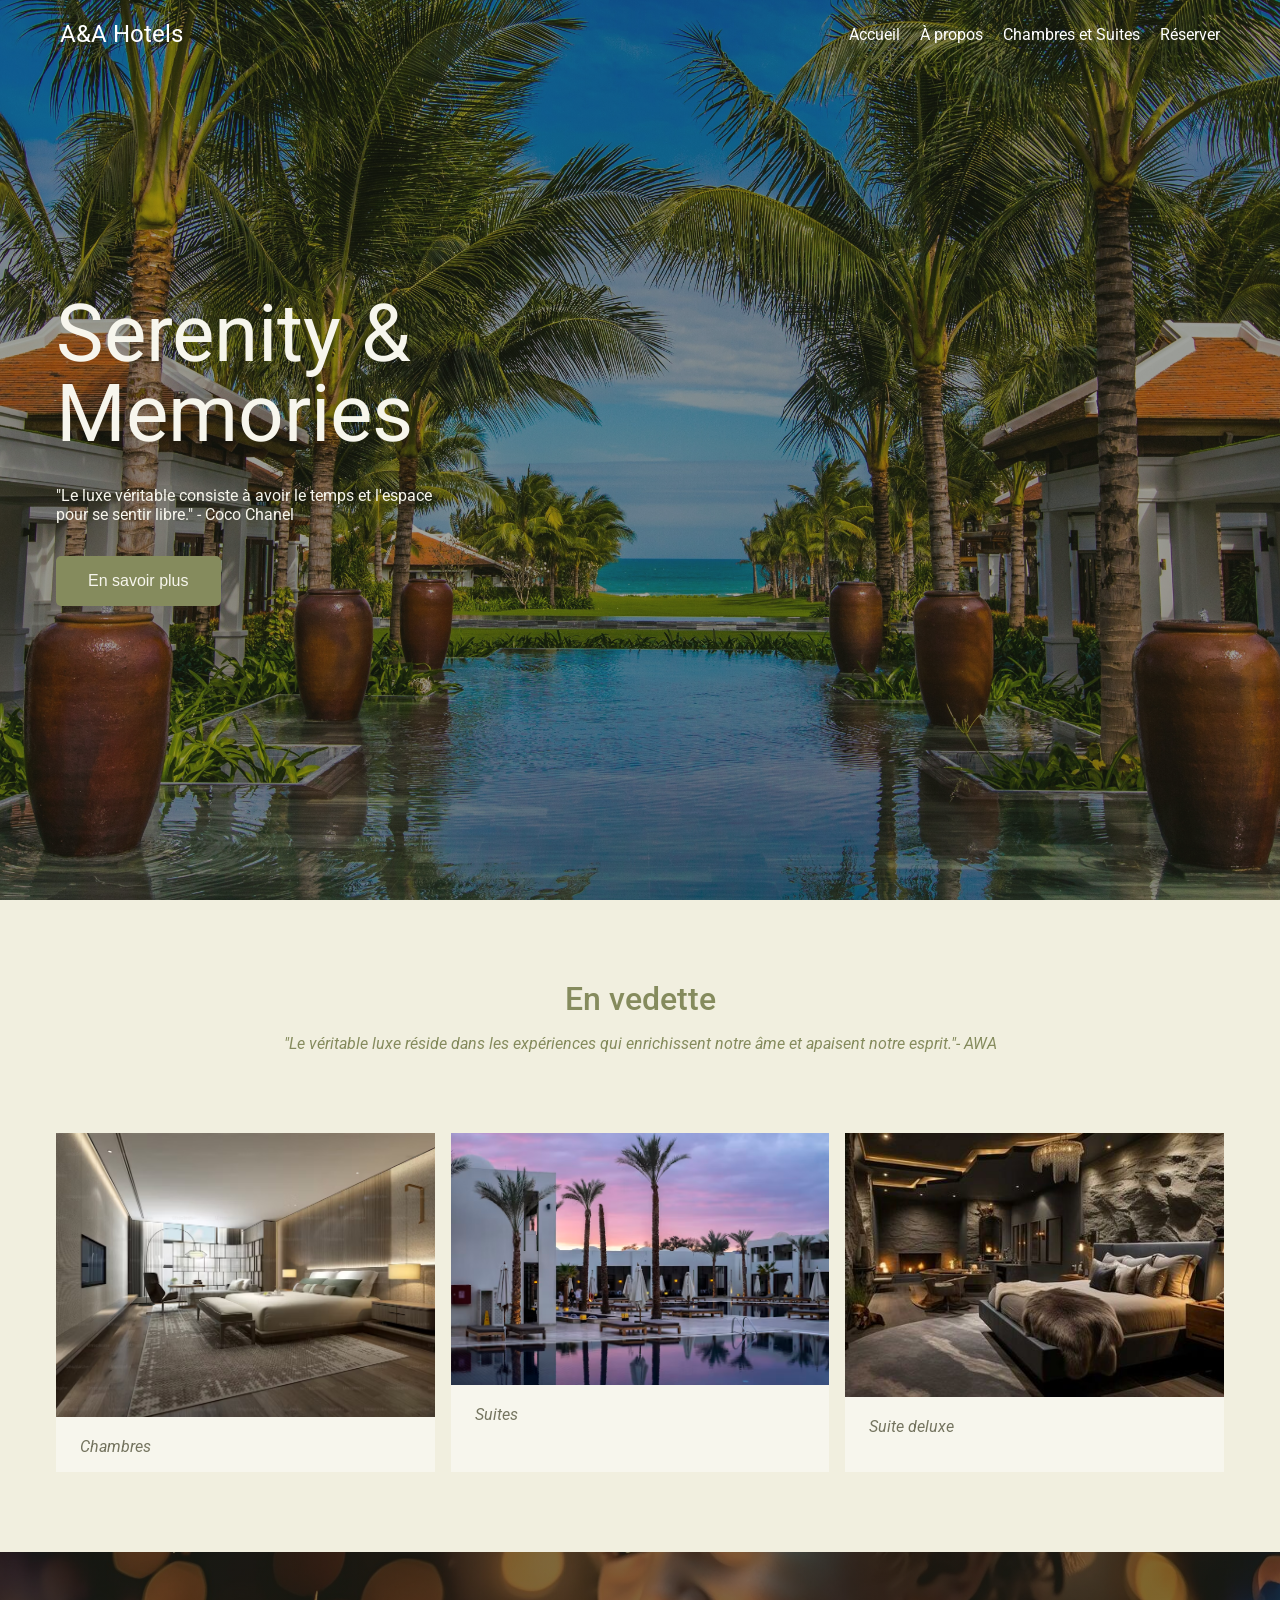
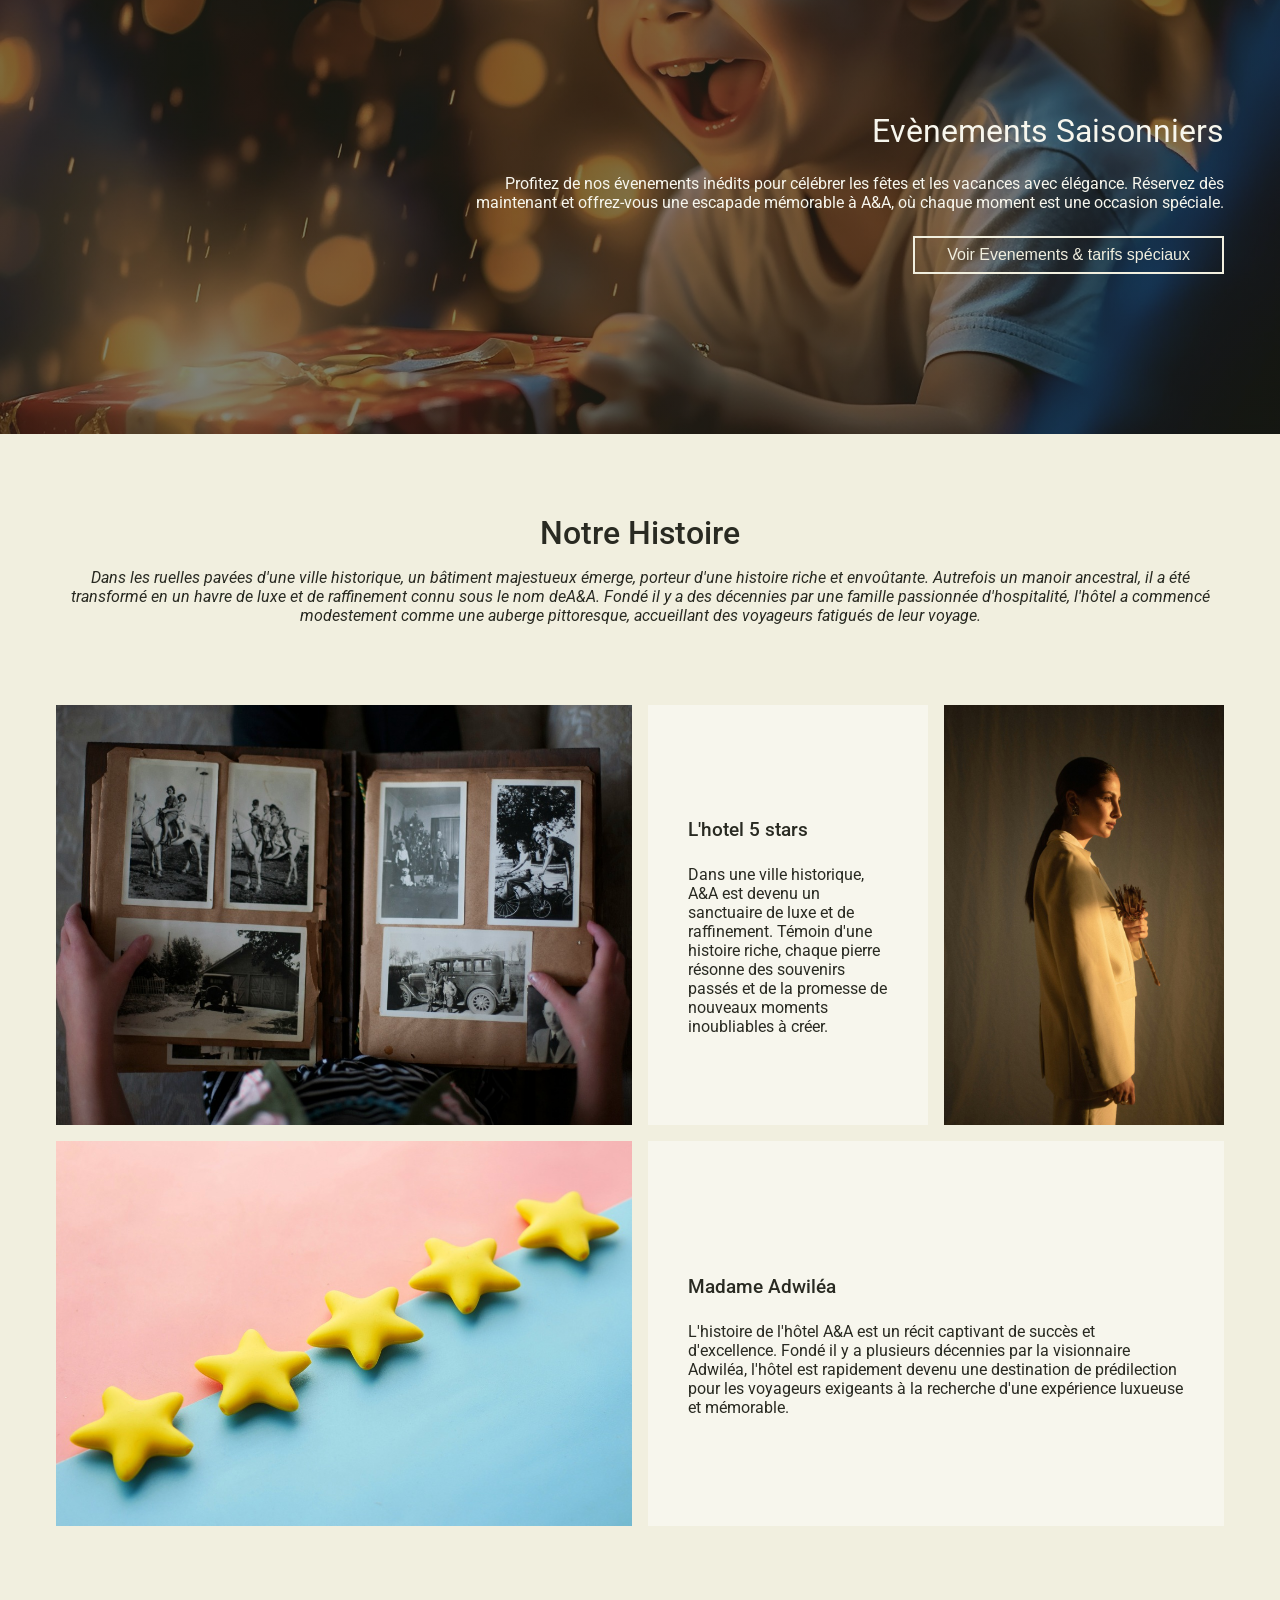
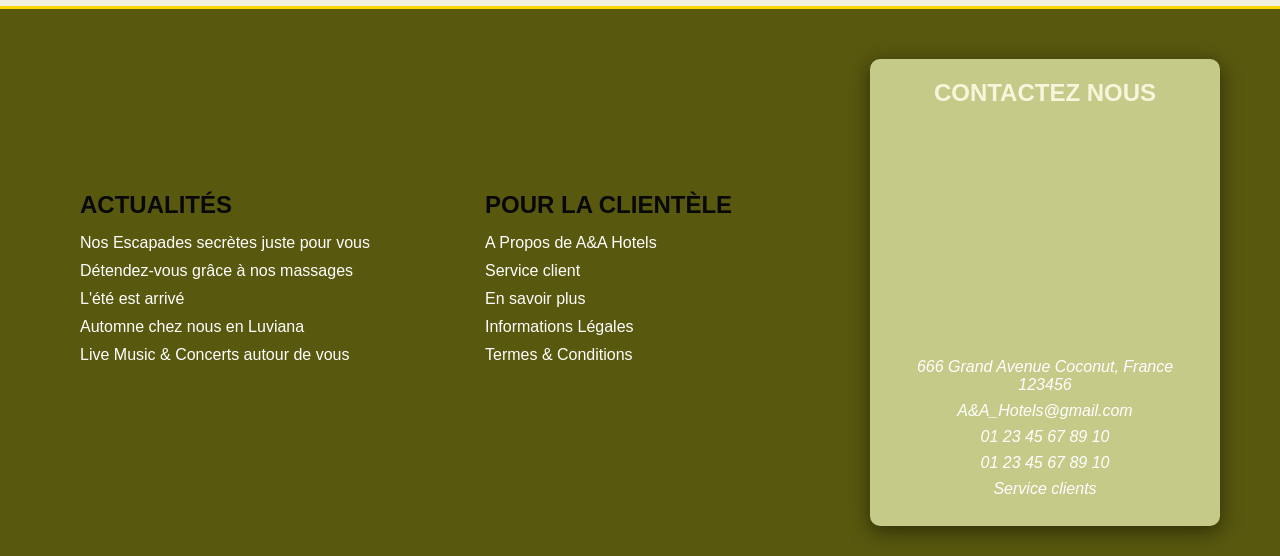
<file: index.html>
<!DOCTYPE html>
<html lang="fr">

<head>
    <meta charset="UTF-8" />
    <meta name="viewport" content="width=device-width, initial-scale=1.0" />
    <link rel="stylesheet" href="style.css" />
    <link rel="stylesheet" href="footer.css" />

    <title>A&A Serene Hights Hotels</title>
</head>

<body>

<nav class="navbar">
<div class="container">
<div class="logo">A&A Hotels</div>
<ul class="menu">
<li><a href="index.html">Accueil</a></li>
<li><a href="A propos.html">À propos</a></li>
<li><a href="chambre.html">Chambres et Suites</a></li>
<li><a href="reservation.html">Réserver</a></li>

</ul>
<div class="burger" onclick="toggleMenu()">
<div class="line"></div>
<div class="line"></div>
<div class="line"></div>
</div>
</div>
</nav>

<div class="carousel">
<!-- Contenu du carrousel ici -->
</div>

<script>
// Toggle du menu burger
function toggleMenu() {
var menu = document.querySelector('.menu');
var burger = document.querySelector('.burger');
menu.classList.toggle('open');
burger.classList.toggle('open');
}

// Changement de style de la navigation lors du défilement
window.addEventListener('scroll', function() {
var navbar = document.querySelector('.navbar');
if (window.scrollY > 100) {
navbar.classList.add('fixed');
} else {
navbar.classList.remove('fixed');
}
});
</script>
        <header>
          <video class="header__video" autoplay muted loop playsinline preload="metadata" poster="photo/resort-pool.jpg" aria-hidden="true" tabindex="-1">
            <source src="video/362909_large.mp4" type="video/mp4" />
          </video>
          <div class="section__container">
            <div class="header__content">
              <h1> Serenity & Memories</h1>
              <p> "Le luxe véritable consiste à avoir le temps et l'espace pour se sentir libre." - Coco Chanel
              </p>
              <button>En savoir plus</button>
            </div>
          </div>
        </header>
    <section class="journey__container">
        <div class="section__container">
            <h2 class="section__title">En vedette </h2>
            <p class="section__subtitle">
                "Le véritable luxe réside dans les expériences qui enrichissent notre âme et apaisent notre esprit."<em>- AWA</em></p>
            <div class="journey__grid">
                <div class="country__card">
                    <img src="photo/hotel-room.avif" alt="country" />
                    <div class="country__name">
                        <i class="ri-map-pin-2-fill"></i>
                        <span>Chambres</span>
                    </div>
                </div>
               
                <div class="country__card">
                    <img src="photo/hotel-resort.avif" alt="country" />
                    <div class="country__name">
                        <i class="ri-map-pin-2-fill"></i>
                        <span>Suites</span>
                    </div>
                </div>
                <div class="country__card">
                    <img src="photo/hotel-deluxe-suite.jpg" alt="country" />
                    <div class="country__name">
                        <i class="ri-map-pin-2-fill"></i>
                        <span>Suite deluxe</span>
                    </div>
                </div>
            </div>
        </div>
    </section>
<!--Fin containers-->



    <!--Bannière Evenements-->
    <section class="banner__container">
        <div class="section__container">
            <div class="banner__content">
                <h2>Evènements Saisonniers</h2>
                <p>
                    Profitez de nos évenements inédits pour célébrer les fêtes et les vacances avec élégance. Réservez
                    dès
                    maintenant et offrez-vous une escapade mémorable à A&A, où chaque moment est une
                    occasion spéciale.
                </p>
                <button>Voir Evenements & tarifs spéciaux</button>
            </div>
        </div>
    </section>
     <!-- fin Bannière Evenements-->

<!--GRIDS-->
    <section class="display__container">
        <div class="section__container">
            <h2 class="section__title"> Notre Histoire </h2>
            <p class="section__subtitle">
                Dans les ruelles pavées d'une ville historique, un bâtiment majestueux émerge, porteur d'une histoire riche et envoûtante. Autrefois un manoir ancestral, il a été transformé en un havre de luxe et de raffinement connu sous le nom deA&A. Fondé il y a des décennies par une famille passionnée d'hospitalité, l'hôtel a commencé modestement comme une auberge pittoresque, accueillant des voyageurs fatigués de leur voyage.
            </p>
            <div class="display__grid story-grid">
                <div class="display__card grid-1 story-image-card">
                    <img src="photo/notre-histoire.jpg" alt="Notre histoire" />
                </div>
                <div class="display__card story-text-card">
                    <i class="ri-earth-line"></i>
                    <h4>L'hotel 5 stars</h4>
                    <p>Dans une ville historique, A&A est devenu un sanctuaire de luxe et de raffinement. Témoin d'une histoire riche, chaque pierre résonne des souvenirs passés et de la promesse de nouveaux moments inoubliables à créer.</p>
                </div>
                <div class="display__card story-image-card">
                    <img src="photo/madame-adwilea.jpg" alt="Madame Adwiléa" />
                </div>
                <div class="display__card story-image-card">
                    <img src="photo/five-stars.jpg" alt="Étoiles" />
                </div>
                <div class="display__card story-text-card">
                    <i class="ri-user-heart-line"></i>
                    <h4>Madame Adwiléa</h4>
                    <p>L'histoire de l'hôtel A&A est un récit captivant de succès et d'excellence. Fondé il y a plusieurs décennies par la visionnaire Adwiléa, l'hôtel est rapidement devenu une destination de prédilection pour les voyageurs exigeants à la recherche d'une expérience luxueuse et mémorable.</p>
                </div>
            </div>
        </div>
    </section>
    <!--FIN Grids-->
   
   

   
    <!--FOOTER-->
    <footer class="footer footer-custom">
        <div class="container">
            <div class="box">
                <h3>Actualités</h3>
                <ul>
                    <li>Nos Escapades secrètes juste pour vous</li>
                    <li>Détendez-vous grâce à nos massages</li>
                    <li>L'été est arrivé</li>
                    <li>Automne chez nous en Luviana </li>
                    <li>Live Music & Concerts autour de vous</li>
                </ul>
            </div>
            <div class="box">
                <h3>Pour la Clientèle</h3>
                <ul>
                    <li>A Propos de A&A Hotels</li>
                    <li>Service client</li>
                    <li>En savoir plus</li>
                    <li>Informations Légales</li>
                    <li>Termes & Conditions</li>
                </ul>
            </div>
            <div class="box contact-box">
                <h3>Contactez Nous</h3>
                <address>

                     <!--MAPS-->
            <section class="map top">
                <iframe
                    src="https://www.google.com/maps/embed?pb=!1m14!1m12!1m3!1d14131.036667732067!2d85.32395955!3d27.69383745!2m3!1f0!2f0!3f0!3m2!1i1024!2i768!4f13.1!5e0!3m2!1sen!2snp!4v1637755481449!5m2!1sen!2snp"
                    width="300px" height="300px" style="border:0;" allowfullscreen="" loading="lazy"></iframe>
            </section>

            <!--FIN MAPS-->
                    <ul>
                        <li>666 Grand Avenue Coconut, France 123456</li>
                        <li><i class="far fa-envelope"></i> A&A_Hotels@gmail.com</li>
                        <li><i class="far fa-phone-alt"></i> 01 23 45 67 89 10</li>
                        <li><i class="far fa-phone-alt"></i> 01 23 45 67 89 10</li>
                        <li><i class="far fa-comments"></i> Service clients</li>
                         
        
                    </ul>
                </address>
            </div>
        </div>
    </footer>
    <!--fin FOOTER-->
</file>
<file: style.css>
/*ALL& Root*/
 @import url("https://fonts.googleapis.com/css2?family=Roboto:ital,wght@0,400;0,500;0,700;1,500&display=swap");

 * {
  margin: 0;
  padding: 0;
  }
  
  body {
  font-family: Arial, sans-serif;
  }
  
  /* Styles pour la navigation */
  .navbar {
  position: fixed;
  top: 0;
  left: 0;
  width: 100%;
  background-color: transparent;
  padding: 20px 0;
  transition: background-color 0.3s ease;
  z-index: 999;
  }
  
  .navbar.fixed {
  background-color: rgba(0, 0, 0, 0.7); /* Fond de navigation transparent */
  }
  
  .container {
  display: flex;
  justify-content: space-between;
  align-items: center;
  max-width: 1200px;
  margin: 0 auto;
  padding: 0 20px;
  }
  
  .logo {
  color: #fff;
  font-size: 24px;
  }
  
  .menu {
  display: flex;
  list-style-type: none;
  }
  
  .menu li {
  margin-left: 20px;
  }
  
  .menu li a {
  color: #fff;
  text-decoration: none;
  transition: color 0.3s ease;
  }
  
  .menu li a:hover {
  color: #ffd700; /* Couleur dorée au survol */
  }
  
  /* Styles pour le menu burger */
  .burger {
  display: none; /* Masquer le menu burger par défaut */
  flex-direction: column;
  justify-content: space-between;
  width: 30px;
  height: 20px;
  cursor: pointer;
  }
  
  .line {
  width: 100%;
  height: 3px;
  background-color: #fff;
  transition: transform 0.3s ease;
  }
  
  /* Rotation des lignes pour le menu burger */
  .burger.open .line:nth-child(1) {
  transform: translateY(7px) rotate(45deg);
  }
  
  .burger.open .line:nth-child(2) {
  opacity: 0;
  }
  
  .burger.open .line:nth-child(3) {
  transform: translateY(-7px) rotate(-45deg);
  }
  
  /* Media query pour les appareils mobiles */
  @media screen and (max-width: 768px) {
  .menu {
  display: none; /* Masquer le menu principal sur les appareils mobiles */
  }
  
  .burger {
  display: flex; /* Afficher le menu burger sur les appareils mobiles */
  }
  
  .navbar.fixed {
  background-color: rgba(0, 0, 0, 0.9); /* Fond de navigation transparent */
  }
  
  .container {
  padding: 0 10px;
  }
  
  .menu {
  position: fixed;
  top: 0;
  left: 0;
  width: 100%;
  height: 100vh;
  flex-direction: column;
  background-color: rgba(0, 0, 0, 0.9);
  padding-top: 80px; /* Espacement pour éviter que le menu se superpose
  au haut de la page */
  z-index: 998; /* Assure que le menu burger s'affiche au-dessus du carrousel */
  transform: translateY(-100%);
  transition: transform 0.3s ease;
  }
  
  .menu.open {
  display: flex;
  transform: translateY(0);
  }
  
  .menu li {
  margin: 15px 0;
  }
  
  .menu li a {
  color: #fff;
  font-size: 18px;
  }
  }
  
 :root {
   --primary-color: #858b5d;
   --primary-color-dark: #5f6640;
   --secondary-color: #f1efdf;
   --text-dark: #292a22;
   --text-light: #74745f;
   --extra-light: #f7f6ed;

  --max-width: 1200px;
}

* {
  padding: 0;
  margin: 0;
  box-sizing: border-box;
}

/* fin ALL*/


/*Menu Burger*/
.nav {
    position: absolute;
    top: 100%;
    left: 0;
    width: 100%;
    background-color: #333;
    transform: translateY(-100%);
    transition: transform 0.3s ease-out;
  }
  
  .nav--open {
    transform: translateY(0);
  }
  
  .nav__list {
    list-style: none;
    padding: 0;
    margin: 0;
  }
  
  .nav__item {
    padding: 1rem;
    border-bottom: 1px solid #444;
  }
  
  .nav__link {
    color: #fff;
    text-decoration: none;
  }
  
  .burger-menu {
    position: absolute;
    top: 2rem;
    right: 2rem;
    width: 3rem;
    height: 3rem;
    background-color: transparent;
    border: none;
    cursor: pointer;
  }
  
  .burger-menu__line {
    display: block;
    width: 100%;
    height: 0.2rem;
    background-color: #333;
    margin: 0.5rem 0;
    transition: transform 0.3s ease-out, opacity 0.3s ease-out;
  }
  
  .burger-menu--open.burger-menu__line:nth-child(1) {
    transform: translateY(1rem) rotate(45deg);
  }
  
  .burger-menu--open.burger-menu__line:nth-child(2) {
    opacity: 0;
  }
  
  .burger-menu--open.burger-menu__line:nth-child(3) {
    transform: translateY(-1rem) rotate(-45deg);
  }
  
  @media (min-width: 640px) {
   .nav {
      position: static;
      width: auto;
      background-color: transparent;
      transform: none;
    }
  
   .nav__list {
      display: flex;
    }
  
   .nav__item {
      padding: 0 1rem;
      border-bottom: none;
    }
  
   .burger-menu {
      display: none;
    }
  }
  /*fin Menu Burger*/
 
.section__container {
  padding: 5rem 1rem;
  max-width: var(--max-width);
  margin: auto;
}

.section__title {
  font-size: 2rem;
  font-weight: 500;
  color: var(--primary-color);
  margin-bottom: 1rem;
  text-align: center;
}

.section__subtitle {
  font-size: 1rem;
  font-style: italic;
  color: var(--primary-color);
  margin-bottom: 5rem;
  text-align: center;
}

img {
  width: 100%;
}

body {
  font-family: "Roboto", sans-serif;
}




header {
  position: relative;
  overflow: hidden;
  isolation: isolate;
  height: 100vh;
  background: linear-gradient(135deg, #59613e, #89866b);
}

header::before {
  position: absolute;
  z-index: -1;
  background: rgba(35, 39, 27, 0.42);
  content: "";
  inset: 0;
}

.header__video {
  position: absolute;
  z-index: -2;
  width: 100%;
  height: 100%;
  object-fit: cover;
  inset: 0;
}

header .section__container {
  position: relative;
  z-index: 1;
  height: 100%;
  display: flex;
  align-items: center;
  justify-content: center;
  
}

.header__content {
  display: flex;
  flex-direction: column;
  align-items: center;
  gap: 2rem;
  color: var(--extra-light);
  
}

.header__content h1 {
  font-size: 5rem;
  font-weight: 400;
  line-height: 5rem;
}

.header__content p {
  text-align: center;
}

.header__content button {
  padding: 1rem 2rem;
  outline: none;
  border: none;
  border-radius: 5px;
  background-color: var(--primary-color);
  color: var(--extra-light);
  font-size: 1rem;
  cursor: pointer;
  transition: 0.3s;
  
  
}

.header__content button:hover {
  background-color: var(--primary-color-dark);
}
header .section__container {
  height: 100%;
  display: flex;
  align-items: center;
  justify-content: center;
 
}

.header__content {
  display: flex;
  flex-direction: column;
  align-items: center;
  gap: 2rem;
  color: var(--extra-light);
  
}

.header__content h1 {
  font-size: 5rem;
  font-weight: 400;
  line-height: 5rem;
}

.header__content p {
  text-align: center;
}

.header__content button {
  padding: 1rem 2rem;
  outline: none;
  border: none;
  border-radius: 5px;
  background-color: var(--primary-color);
  color: var(--extra-light);
  font-size: 1rem;
  cursor: pointer;
  transition: 0.3s;
}

.header__content button:hover {
  background-color: var(--primary-color-dark);
}

.journey__container {
  background-color: var(--secondary-color);
}

.journey__grid {
  display: grid;
  grid-template-columns: repeat(2, 1fr);
  gap: 1rem;
}

.country__card {
  background-color: var(--extra-light);
}

.country__name {
  padding: 1rem;
  text-align: left;
  display: flex;
  align-items: center;
  gap: 0.5rem;
  color: var(--text-light);
  cursor: pointer;
}

.country__name i {
  font-size: 1.2rem;
}

.country__name span {
  font-style: italic;
}

.banner__container {
  background:
    linear-gradient(rgba(35, 39, 27, 0.58), rgba(35, 39, 27, 0.58)),
    url("photo/souandresantana-kid-7998674_1920.jpg") center / cover no-repeat;
}

.banner__container .section__container {
  padding: 10rem 1rem;
  display: flex;
  justify-content: center;
}

.banner__content {
  display: flex;
  align-items: center;
  flex-direction: column;
  gap: 1.5rem;
  text-align: center;
  color: var(--extra-light);
}

.banner__content h2 {
  font-size: 2rem;
  font-weight: 400;
}

.banner__content button {
  padding: 0.5rem 2rem;
  outline: none;
  border: 2px solid var(--secondary-color);
  background-color: transparent;
  color: var(--secondary-color);
  font-size: 1rem;
  cursor: pointer;
}

.display__container {
  background-color: var(--secondary-color);
}

.display__container :is(.section__title, .section__subtitle) {
  color: var(--text-dark);
}

.display__grid {
  display: grid;
  grid-template-columns: repeat(2, 1fr);
  gap: 1rem;
}

.display__card {
  display: flex;
  align-items: center;
  justify-content: center;
  flex-direction: column;
  gap: 0.5rem;
  background-color: var(--extra-light);
  text-align: center;
}

.display__card i {
  font-size: 2rem;
  color: var(--primary-color);
}

.display__card h4 {
  font-size: 1rem;
  font-weight: 500;
  padding: 0 1rem;
  color: var(--text-dark);
}

.display__card p {
  font-size: 0.8rem;
  padding: 0 1rem;
  color: var(--text-dark);
}

.display__grid .grid-1 {
  grid-area: 1/1/3/3;
}

.story-grid {
  grid-template-columns: repeat(2, minmax(0, 1fr));
}

.story-grid .display__card {
  min-height: 220px;
  overflow: hidden;
}

.story-grid .story-image-card img {
  width: 100%;
  height: 100%;
  object-fit: cover;
  display: block;
}

.story-grid .story-text-card {
  padding: 2rem 1.5rem;
  text-align: left;
  align-items: flex-start;
}

.story-grid .story-text-card h4 {
  margin: 0.5rem 0;
  font-size: 1.2rem;
}

.story-grid .story-text-card p {
  text-align: left;
}

.story-grid .grid-1 {
  grid-column: 1 / -1;
}

@media (min-width: 640px) {
  .nav__links {
    display: flex;
  }

  header .section__container {
    justify-content: flex-start;
  }

  .header__content {
    max-width: 400px;
    align-items: flex-start;
  }

  .header__content p {
    text-align: left;
  }

  .journey__grid {
    grid-template-columns: repeat(3, 1fr);
    gap: 1rem;
  }

  .display__grid {
    grid-template-columns: repeat(4, 1fr);
  }

  .display__card {
    gap: 0;
  }

  .display__card i {
    font-size: 1.75rem;
  }

  .display__card h4 {
    font-size: 1rem;
  }

  .display__card p {
    font-size: 0.7rem;
  }

  .story-grid {
    grid-template-columns: repeat(4, minmax(0, 1fr));
  }

  .story-grid .grid-1 {
    grid-column: 1 / span 2;
    grid-row: 1;
    min-height: 360px;
  }

  .story-grid .story-text-card:first-of-type {
    grid-column: 3;
    grid-row: 1;
  }

  .story-grid .story-image-card:nth-of-type(3) {
    grid-column: 4;
    grid-row: 1;
  }

  .story-grid .story-image-card:nth-of-type(4) {
    grid-column: 1 / span 2;
    grid-row: 2;
  }

  .story-grid .story-text-card:last-of-type {
    grid-column: 3 / span 2;
    grid-row: 2;
  }
}

@media (min-width: 786px) {
  .banner__container .section__container {
    justify-content: flex-end;
  }

  .banner__content {
    align-items: flex-end;
    text-align: right;
    max-width: 800px;
  }

  .display__card {
    gap: 0.5rem;
  }

  .display__card i {
    font-size: 2.5rem;
  }

  .display__card p {
    font-size: 0.8rem;
  }
}

@media (min-width: 1024px) {
  .display__card {
    gap: 1rem;
  }

  .display__card i {
    font-size: 3rem;
  }

  .display__card h4 {
    font-size: 1.5rem;
  }

  .display__card p {
    font-size: 1rem;
  }
}

/************************footer****************/
.footer-custom {
background-color: #111; /* Couleur de fond du footer */
color: #fff; /* Couleur du texte */
padding: 30px 0; /* Espacement intérieur du footer */
font-family: 'Roboto', sans-serif; /*
Police de caractère */
border-top: 3px solid #ffd700; /* Bordure dorée en haut */
}

.footer-custom .container {
display: flex;
justify-content: space-between;
flex-wrap: wrap;
max-width: 1200px; /* Largeur maximale du footer */
margin: 0 auto; /* Centrage horizontal */
}

.footer-custom .box {
flex: 1;
padding: 0 20px; /* Espacement intérieur de chaque boîte */
max-width: 350px; /* Largeur maximale de chaque boîte */
}

.footer-custom .box h3 {
margin-top: 0; /* Supprimer la marge supérieure du titre */
font-size: 24px; /* Taille de police du titre */
color: #a48e0e; /* Couleur dorée */
text-transform: uppercase; /* Convertir le texte en majuscules */
margin-bottom: 15px; /* Espacement en bas du titre */
}

.footer-custom .box ul {
list-style-type: none; /* Supprimer les puces de la liste */
padding: 0;
}

.footer-custom .box ul li {
margin-bottom: 10px;
font-size: 16px; /* Taille de police des éléments */
}

.footer-custom .contact-box {
text-align: center; /* Centrer le contenu de la boîte de contact */
background-color: #222; /* Couleur de fond de la boîte de contact */
padding: 20px; /* Espacement intérieur de la boîte de contact */
border-radius: 10px; /* Coins arrondis */
margin-top: 20px; /* Espacement entre la boîte de contact et les
autres boîtes */
box-shadow: 0px 5px 20px rgba(0, 0, 0, 0.5); /* Ombre légère noire */
}

.footer-custom .contact-box ul li {
margin-bottom: 8px;
font-size: 16px; /* Taille de police des éléments de contact */
}

.footer-custom .contact-box h3 {
font-size: 24px; /* Taille de police du titre de la boîte de contact */
color: #a48e0e; /* Couleur dorée */
}

/* Media query pour les écrans jusqu'à 460px de largeur */
@media screen and (max-width: 460px) {
.footer-custom .box {
padding: 0;
margin-bottom: 20px;
max-width: none;
text-align: center; /* Centrage du contenu dans les boîtes */
}
.footer-custom .contact-box {
padding: 15px; /* Espacement intérieur réduit */
}
.footer-custom .box h3,
.footer-custom .contact-box h3 {
font-size: 18px; /* Taille de police du titre réduite */
}
.footer-custom .box ul li,
.footer-custom .contact-box ul li {
font-size: 14px; /* Taille de police des éléments réduite */
}
}
</file>
<file: footer.css>
.footer-custom {
  background-color: rgb(88, 88, 15);
  color: #fff;
  padding: 30px 0;
  font-family: "Segoe UI", Tahoma, Geneva, Verdana, sans-serif;
  border-top: 3px solid #ffd700;
}

.footer-custom .container {
  display: flex;
  justify-content: space-between;
  flex-wrap: wrap;
  max-width: 1200px;
  margin: 0 auto;
  padding: 0 20px;
}

.footer-custom .box {
  flex: 1 1 220px;
  max-width: 350px;
  padding: 0 20px;
}

.footer-custom .box h3 {
  margin: 0 0 15px;
  font-size: 24px;
  color: #080808;
  text-transform: uppercase;
}

.footer-custom .box ul {
  list-style: none;
  padding: 0;
}

.footer-custom .box ul li {
  margin-bottom: 10px;
  font-size: 16px;
}

.footer-custom .contact-box {
  margin-top: 20px;
  padding: 20px;
  border-radius: 10px;
  background-color: #c5ca89;
  box-shadow: 0 5px 20px rgba(0, 0, 0, 0.5);
  text-align: center;
}

.footer-custom .contact-box h3 {
  color: #f6f6dd;
}

.footer-custom .contact-box ul li {
  margin-bottom: 8px;
}

.footer-custom .contact-box .map {
  margin-bottom: 1rem;
}

.footer-custom .contact-box .map iframe {
  display: block;
  width: 100%;
  max-width: 300px;
  height: 220px;
  margin: 0 auto;
}

@media screen and (max-width: 460px) {
  .footer-custom .box {
    max-width: none;
    margin-bottom: 20px;
    padding: 0;
    text-align: center;
  }

  .footer-custom .contact-box {
    padding: 15px;
  }

  .footer-custom .box h3,
  .footer-custom .contact-box h3 {
    font-size: 18px;
  }

  .footer-custom .box ul li,
  .footer-custom .contact-box ul li {
    font-size: 14px;
  }
}
</file>
